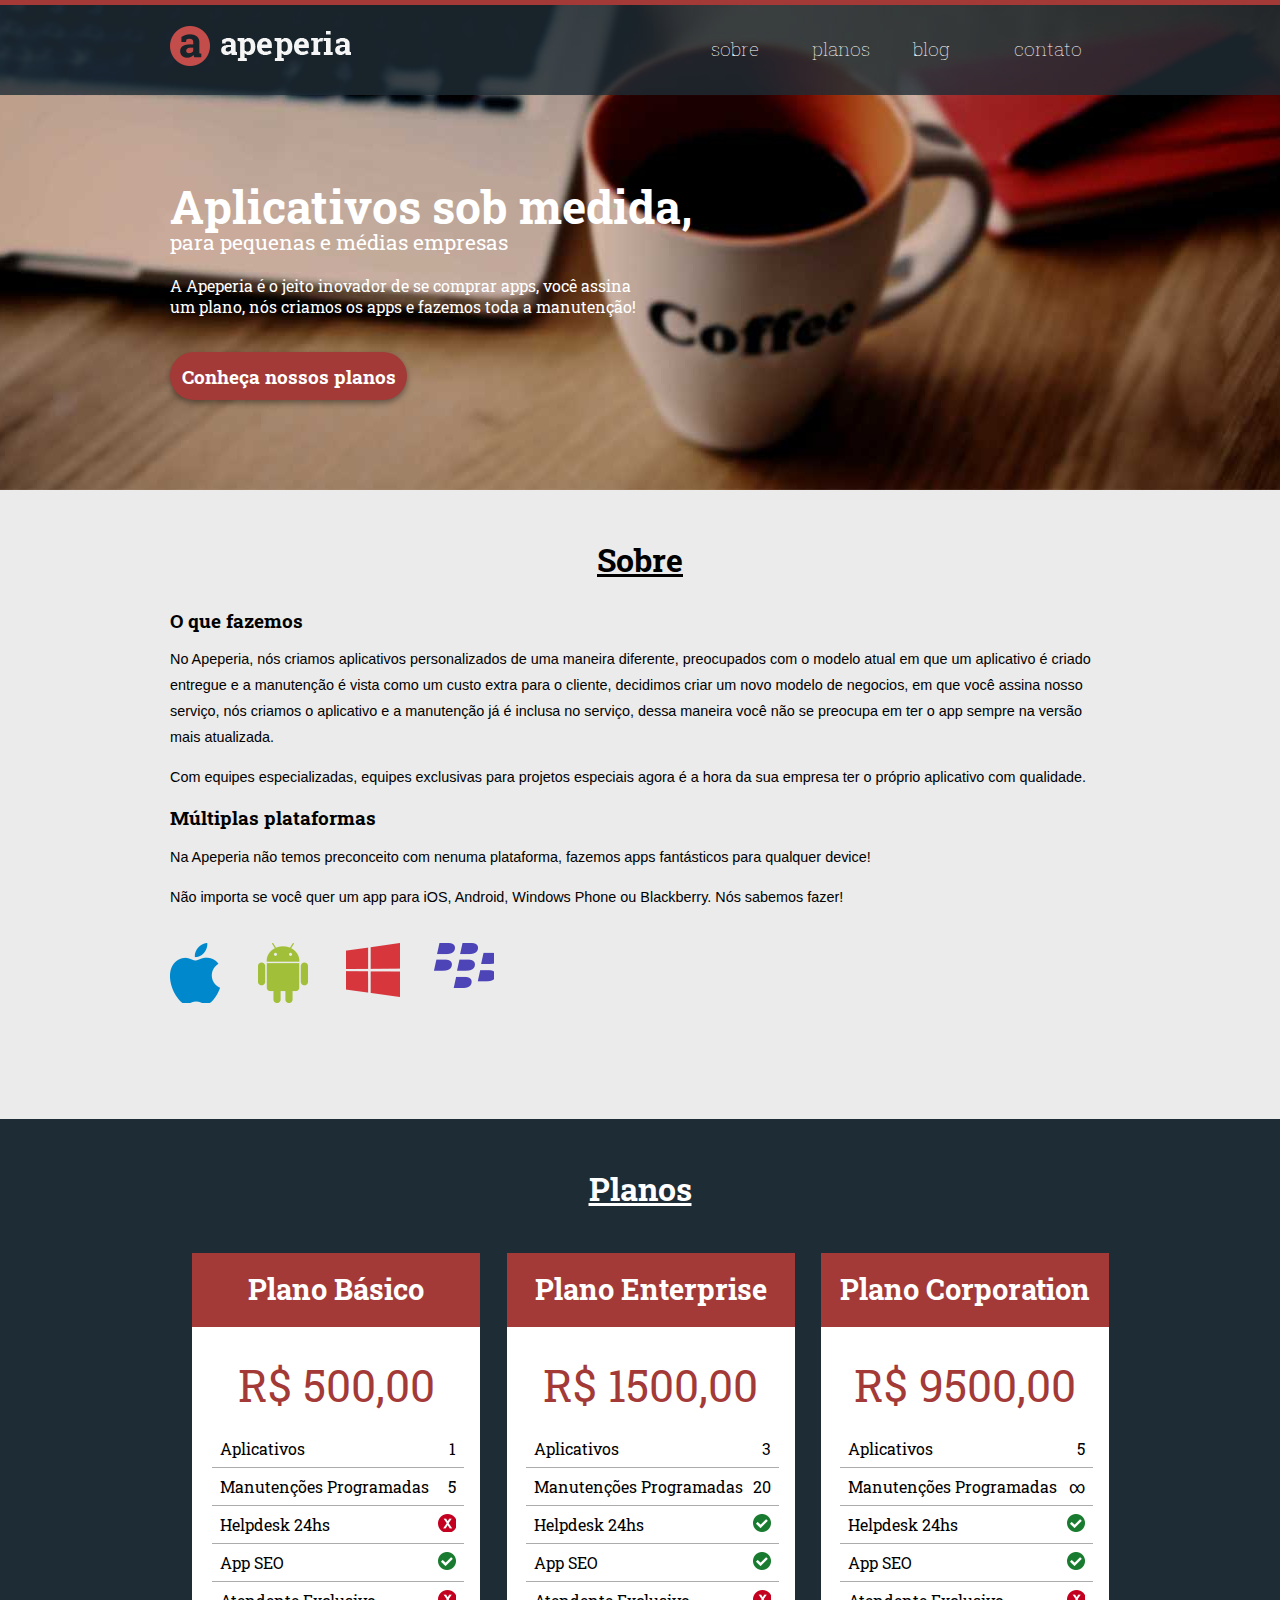
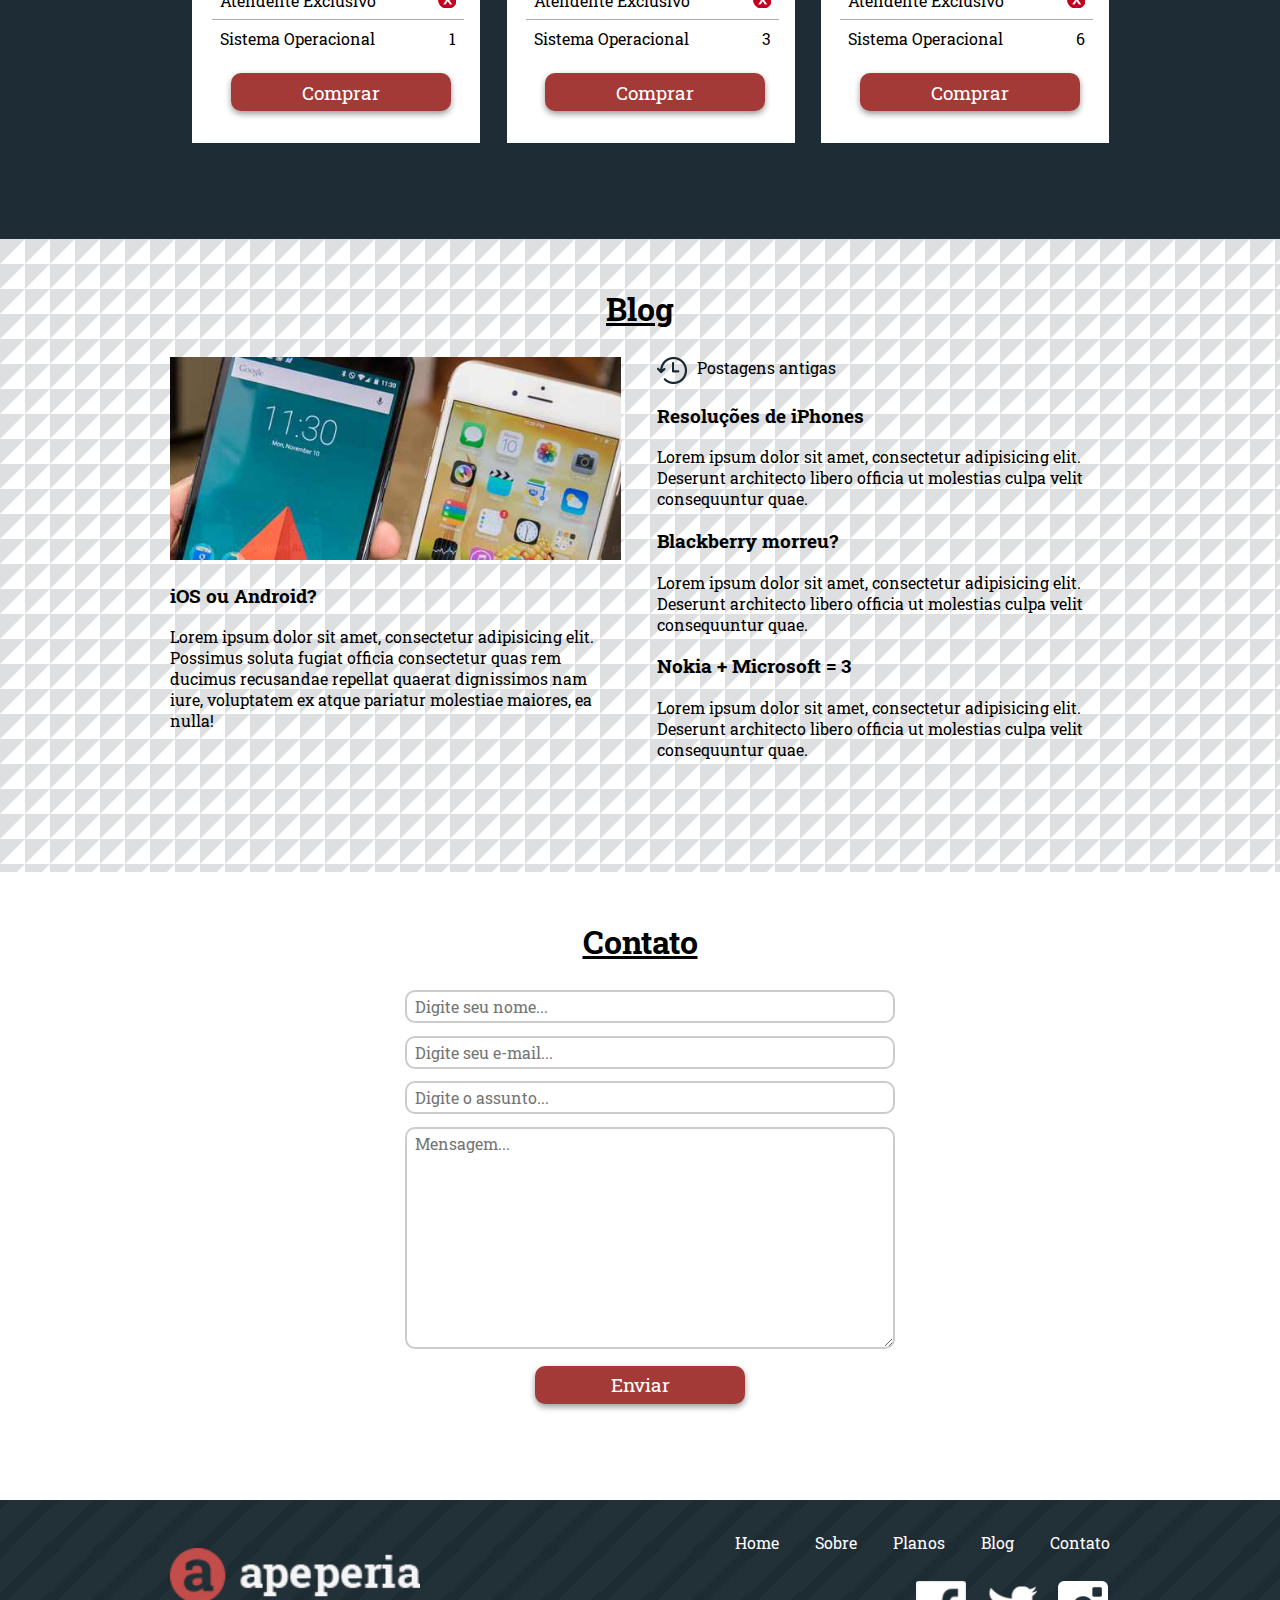
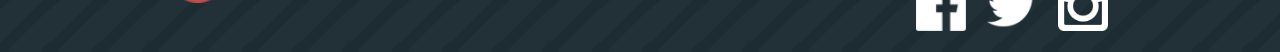
<file: Apeperia/index.html>
<!DOCTYPE html>
<html lang="pt-br">
<head>
	<meta charset="UTF-8">
	<title>Index</title>
	<link rel="stylesheet" href="css/estilos.css">
	<!-- <link rel="stylesheet" href="css/media-queries.css"> -->
	<link href='http://fonts.googleapis.com/css?family=Roboto+Slab:400,300,700' rel='stylesheet' type='text/css'>
</head>
<body>
	<header>
		<div class="container">
			<h1>
				<img src="imagens/logo.png" alt="Logotipo Apeperia">
			</h1> 
			<nav class="menu-principal">
				<ul>
					<li><a href="#">sobre</a></li>
					<li><a href="#">planos</a></li>
					<li><a href="#">blog</a></li>
					<li><a href="#">contato</a></li>
				</ul>
			</nav>
		</div>
	</header>



	<section class="destaque">
		<div class="container">
			<p>
				Aplicativos sob medida, para pequenas e médias empresas
			</p>

			<p>
				A Apeperia é o jeito inovador de se comprar apps, você assina um plano, nós criamos os apps e fazemos toda a manutenção!
			</p>

			<button>
				Conheça nossos planos
			</button>
		</div>
	</section>

	<section class="sobre">
		<div class="container">
			<h2 class="titulo-secao">Sobre</h2>
			<div class="duas-colunas">
				<h3>O que fazemos</h3>

				<p>No Apeperia, nós criamos aplicativos personalizados de uma maneira diferente,	preocupados com o modelo atual em que um aplicativo é criado entregue e a manutenção é vista como um custo extra para o cliente, decidimos criar um novo modelo de negocios, em que você assina nosso serviço, nós criamos o aplicativo e a manutenção já é inclusa no serviço, dessa maneira você não se preocupa em ter o app sempre na versão mais atualizada.</p>

				<p>Com equipes especializadas, equipes exclusivas para projetos especiais agora é a hora da sua empresa ter o próprio aplicativo com qualidade.</p>

				<h3>Múltiplas plataformas</h3>

				<p>Na Apeperia não temos preconceito com nenuma plataforma, fazemos apps fantásticos para qualquer device!</p>

				<p>Não importa se você quer um app para iOS, Android, Windows Phone ou Blackberry. Nós sabemos fazer!</p>

				<ul class="plataformas">
					<li class="plataforma-logo-apple">Apple</li>
					<li class="plataforma-logo-android">Android</li>
					<li class="plataforma-logo-windows">Windows Phone</li>
					<li class="plataforma-logo-blackberry">BlackBerry</li>
				</ul>
			</div>
		</div>
	</section>

	<section class="planos">
		<div class="container">
			<h2 class="titulo-secao">Planos</h2>
			<div class="plano">
				<h3>Plano Básico</h3>
				<div>R$ 500,00</div>
					<ul class="itens-plano">
						<li>Aplicativos<span>1</span></li>
						<li>Manutenções Programadas<span>5</span></li>
						<li>Helpdesk 24hs<span class="sprite-icone-x"></span></li>
						<li>App SEO<span class="sprite-icone-check"></span></li>
						<li>Atendente Exclusivo<span class="sprite-icone-x"></span></li>
						<li>Sistema Operacional<span>1</span></li>
					</ul>
					<button class="btn-padrao">Comprar</button>
				</div>
			<div class="plano">
				<h3>Plano Enterprise</h3>
				<div>R$ 1500,00</div>
					<ul class="itens-plano">
						<li>Aplicativos<span>3</span></li>
						<li>Manutenções Programadas<span>20</span></li>
						<li>Helpdesk 24hs<span class="sprite-icone-check"></span></li>
						<li>App SEO<span class="sprite-icone-check"></span></li>
						<li>Atendente Exclusivo<span class="sprite-icone-x"></span></li>
						<li>Sistema Operacional<span>3</span></li>
					</ul>
					<button class="btn-padrao">Comprar</button>
				</div>
			<div class="plano">
				<h3>Plano Corporation</h3>
				<div>R$ 9500,00</div>
					<ul class="itens-plano">
						<li>Aplicativos<span>5</span></li>
						<li>Manutenções Programadas<span>∞</span></li>
						<li>Helpdesk 24hs<span class="sprite-icone-check"></span></li>
						<li>App SEO<span class="sprite-icone-check"></span></li>
						<li>Atendente Exclusivo<span class="sprite-icone-x"></span></li>
						<li>Sistema Operacional<span>6</span></li>
					</ul>
					<button class="btn-padrao">Comprar</button>
				</div>
		</div>
	</section>	

	<section class="blog">
		<div class="container">
			<h2 class="titulo-secao">Blog</h2>
			<section class="post-destaque">
				<article>
					<img src="imagens/foto-post.jpg" alt="">
					<h3>iOS ou Android?</h3>
					<p>
						Lorem ipsum dolor sit amet, consectetur adipisicing elit. Possimus soluta fugiat officia consectetur quas rem ducimus recusandae repellat quaerat dignissimos nam iure, voluptatem ex atque pariatur molestiae maiores, ea nulla!
					</p>
				</article>
			</section>
			<section class="posts-antigos">
				<a href="#">Postagens antigas</a>
				<article>
					<h3>Resoluções de iPhones</h3>
					<p>Lorem ipsum dolor sit amet, consectetur adipisicing elit. Deserunt architecto libero officia ut molestias culpa velit consequuntur quae.</p>
				</article>
				<article>
					<h3>Blackberry morreu?</h3>
					<p>Lorem ipsum dolor sit amet, consectetur adipisicing elit. Deserunt architecto libero officia ut molestias culpa velit consequuntur quae.</p>
				</article>
				<article>
					<h3>Nokia + Microsoft = 3</h3>
					<p>Lorem ipsum dolor sit amet, consectetur adipisicing elit. Deserunt architecto libero officia ut molestias culpa velit consequuntur quae.</p>
				</article>
			</section>
		</div>
	</section>

	<section class="contato">
		<div class="container">
			<h2 class="titulo-secao">Contato</h2>
			<form action="">
				<input type="text" placeholder="Digite seu nome...">
				<input type="email" placeholder="Digite seu e-mail...">
				<input type="text" placeholder="Digite o assunto...">

				<textarea name="" id="" cols="30" rows="10" placeholder="Mensagem..."></textarea>

				<button>Enviar</button>
			</form>

		</div>
	</section>

	<footer>
		<div class="container">
			<img src="imagens/logo.png" alt="">
			<nav class="menu-rodape">
				<ul>
					<li><a href="#">Home</a></li>
					<li><a href="#">Sobre</a></li>
					<li><a href="#">Planos</a></li>
					<li><a href="#">Blog</a></li>
					<li><a href="#">Contato</a></li>
				</ul>
			</nav>

			<ul class="social">
				<li><a href="http://www.facebook.com">Facebook</a></li>
				<li><a href="http://www.twitter.com">Twitter</a></li>
				<li><a href="http://www.instagram.com">Instagram</a></li>
			</ul>
		</div>
	</footer>

</body>
</html>
</file>
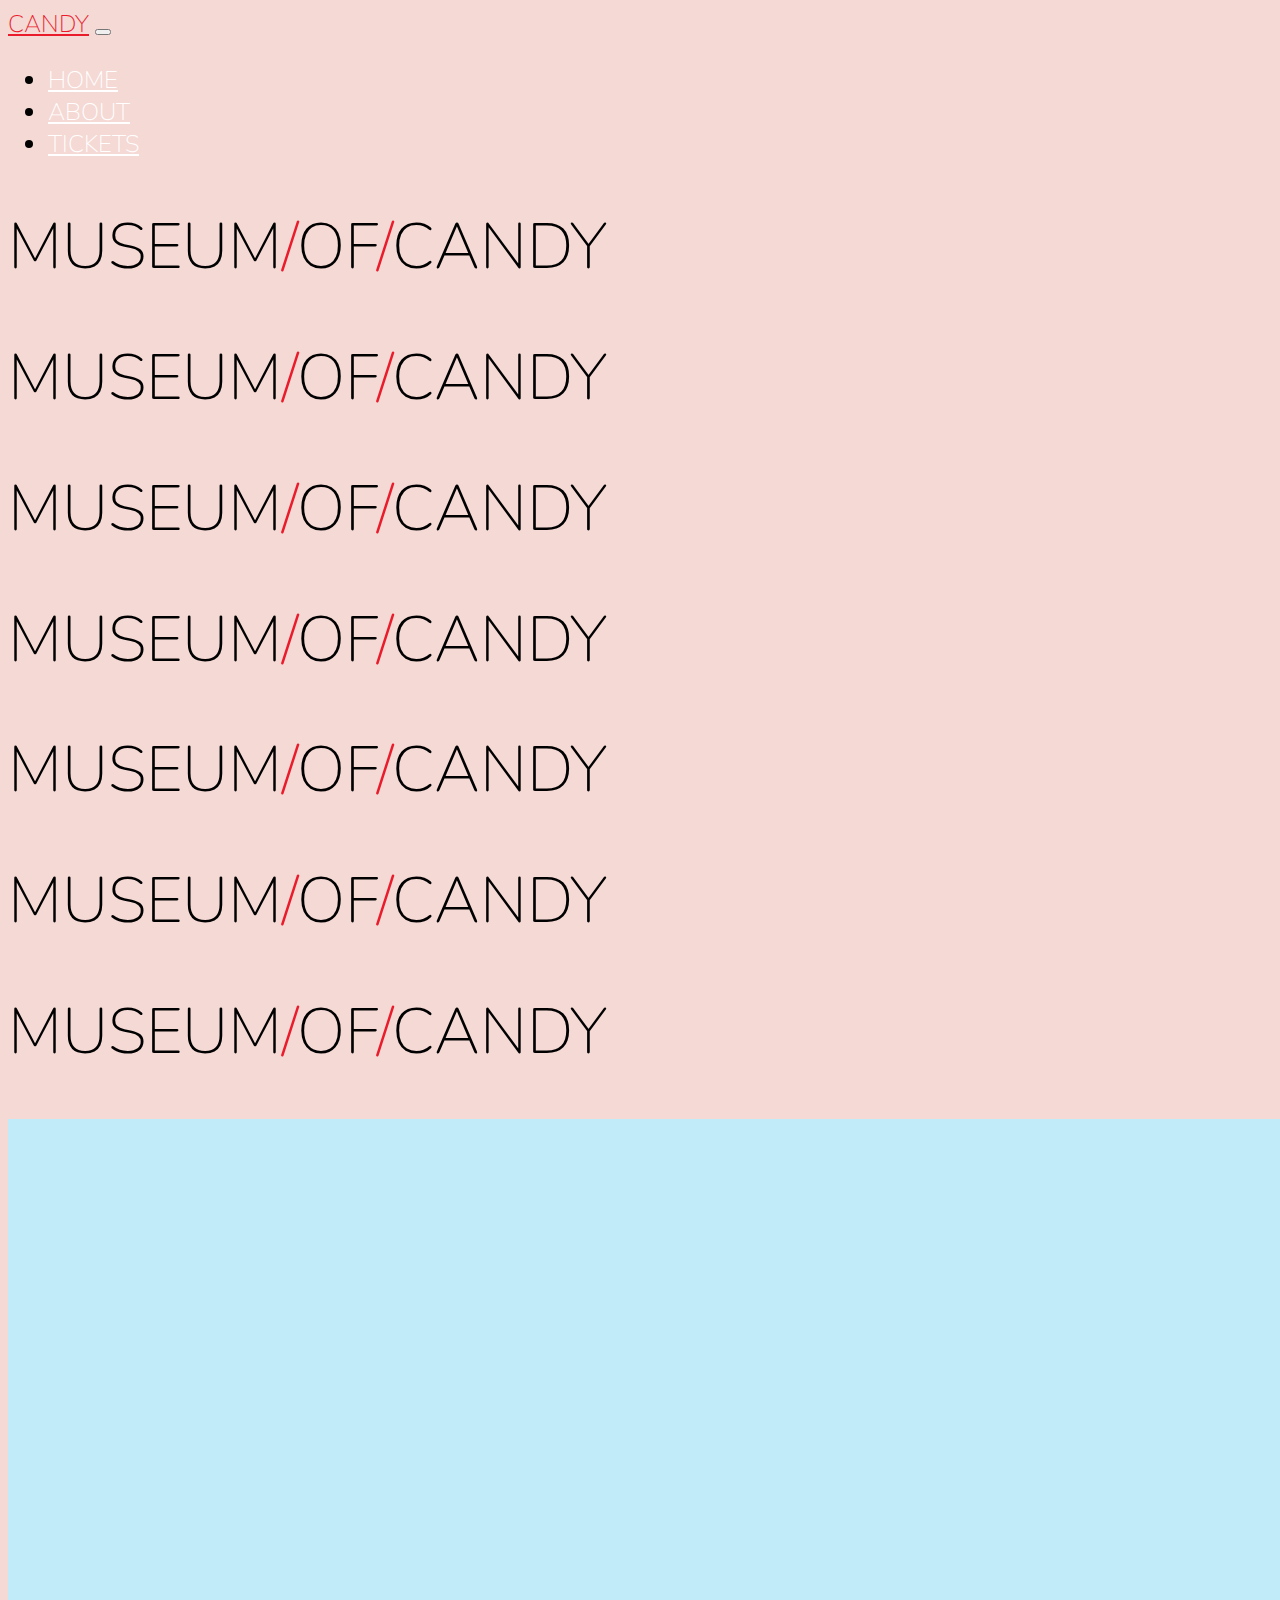
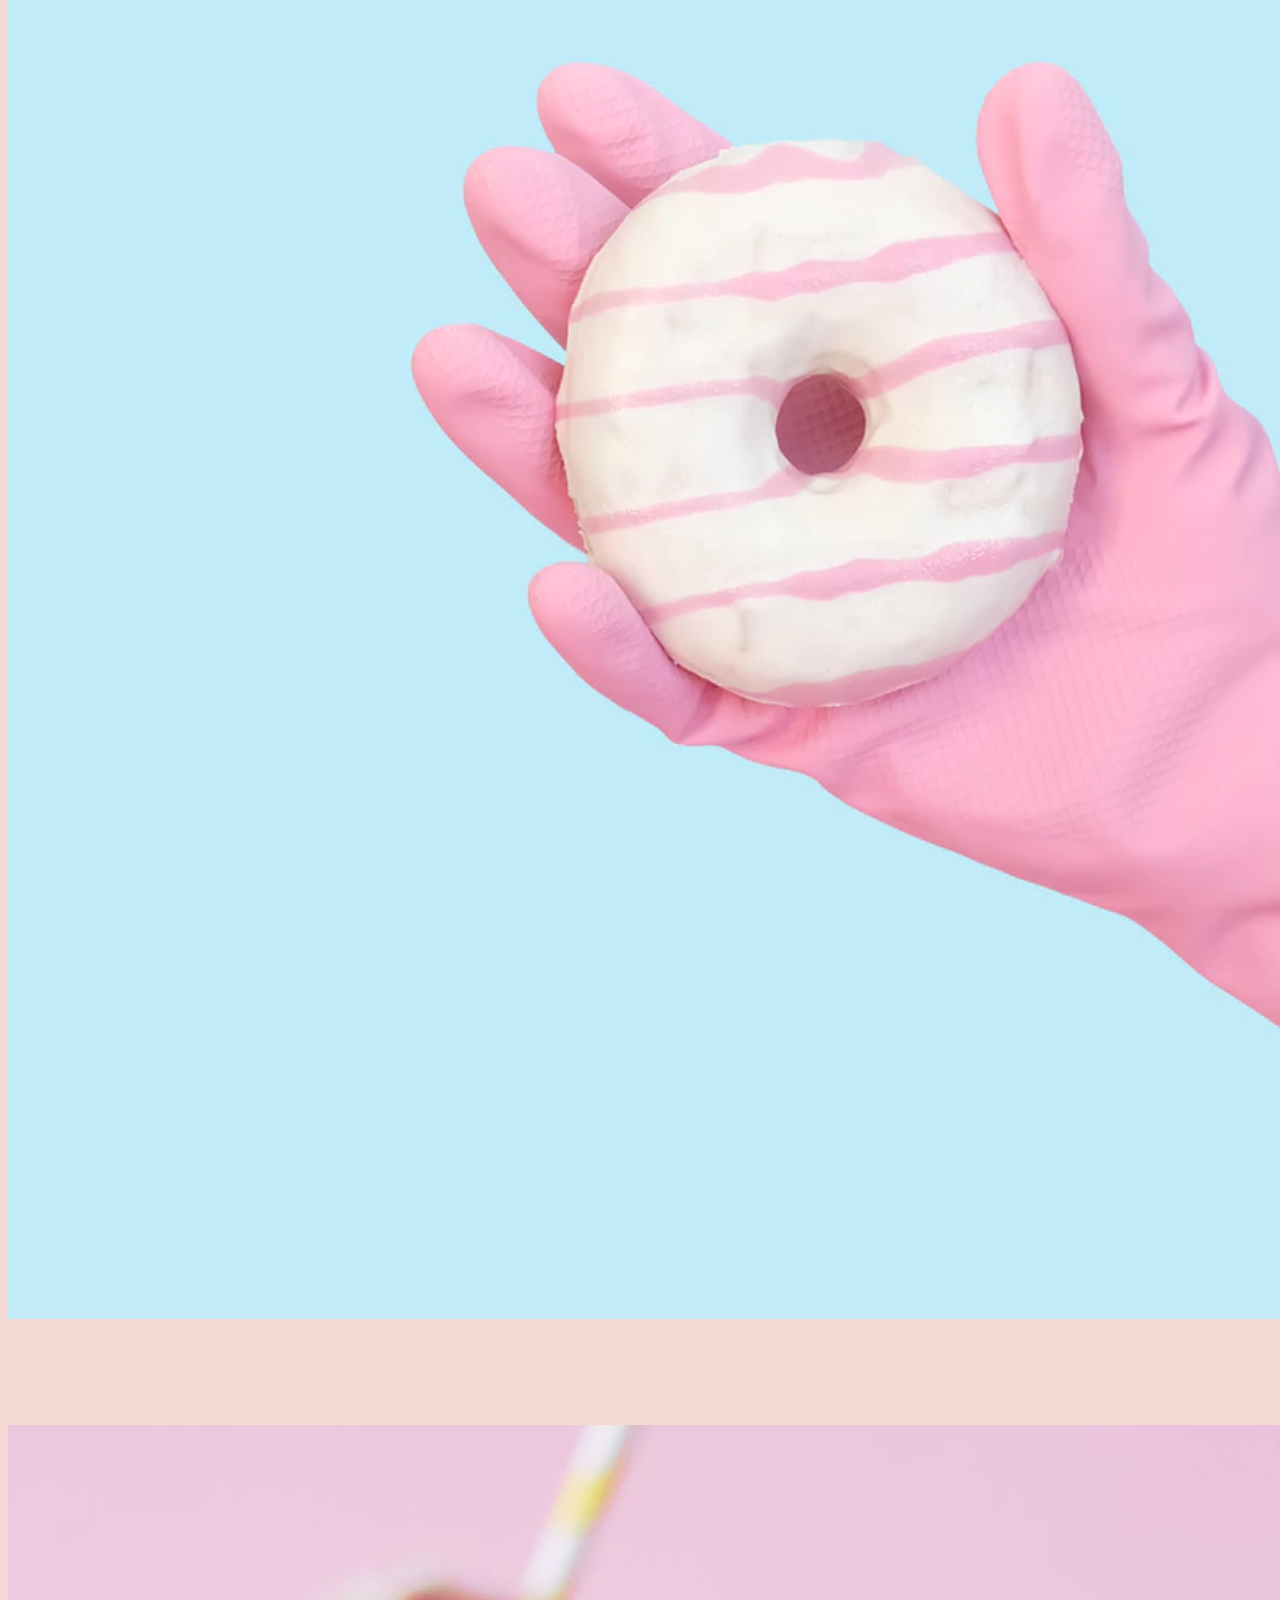
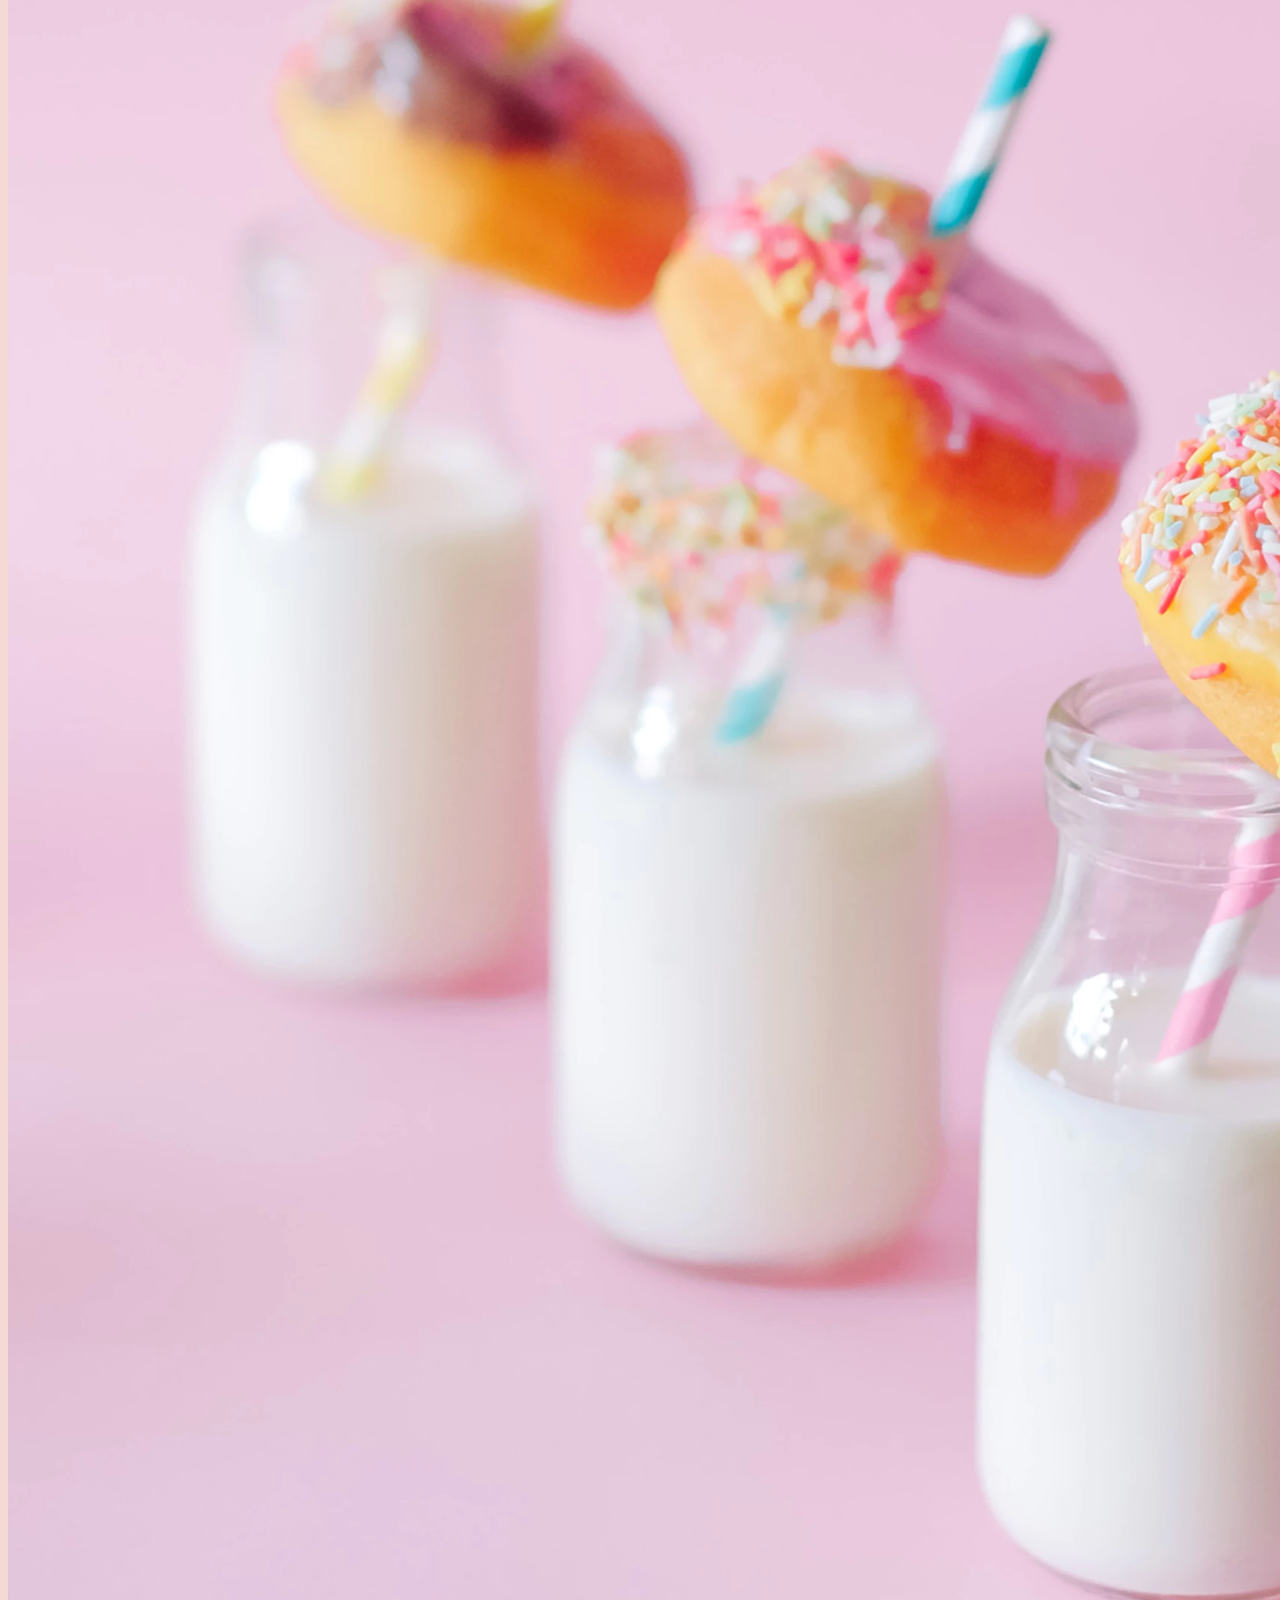
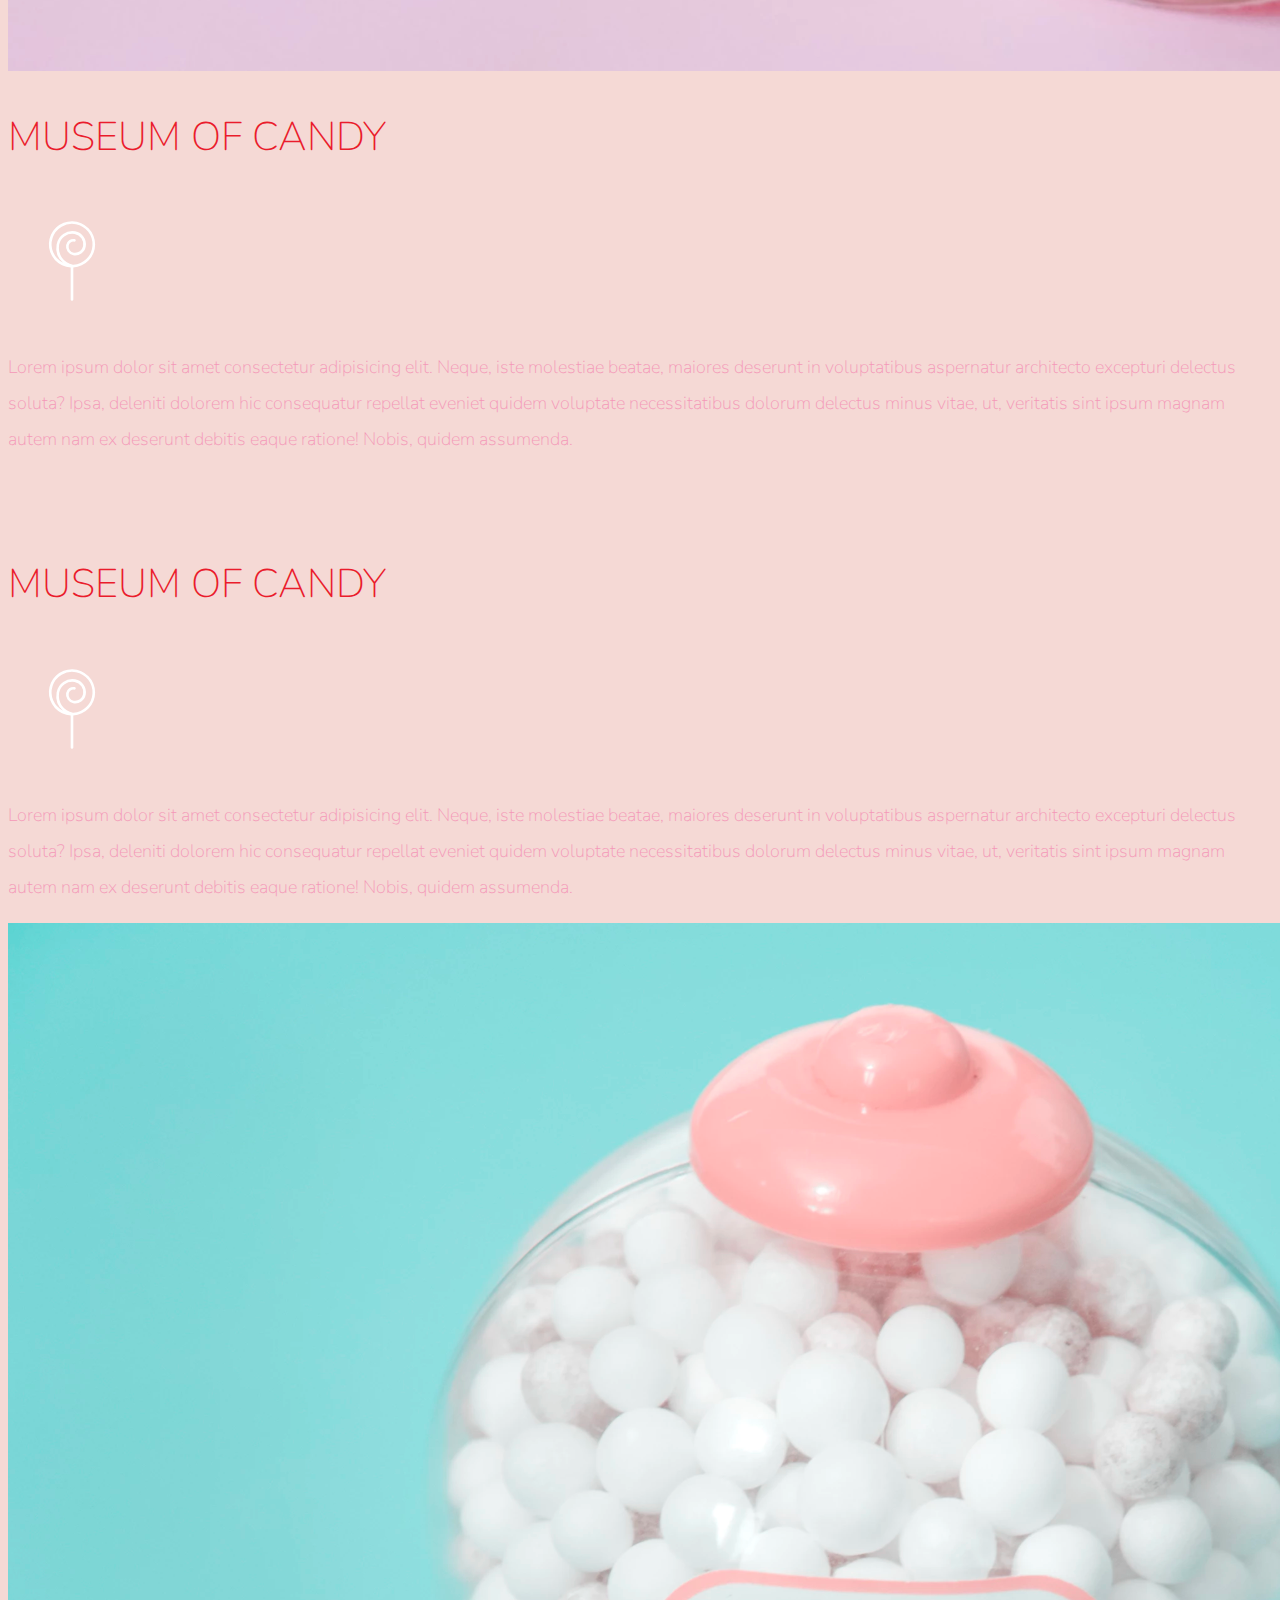
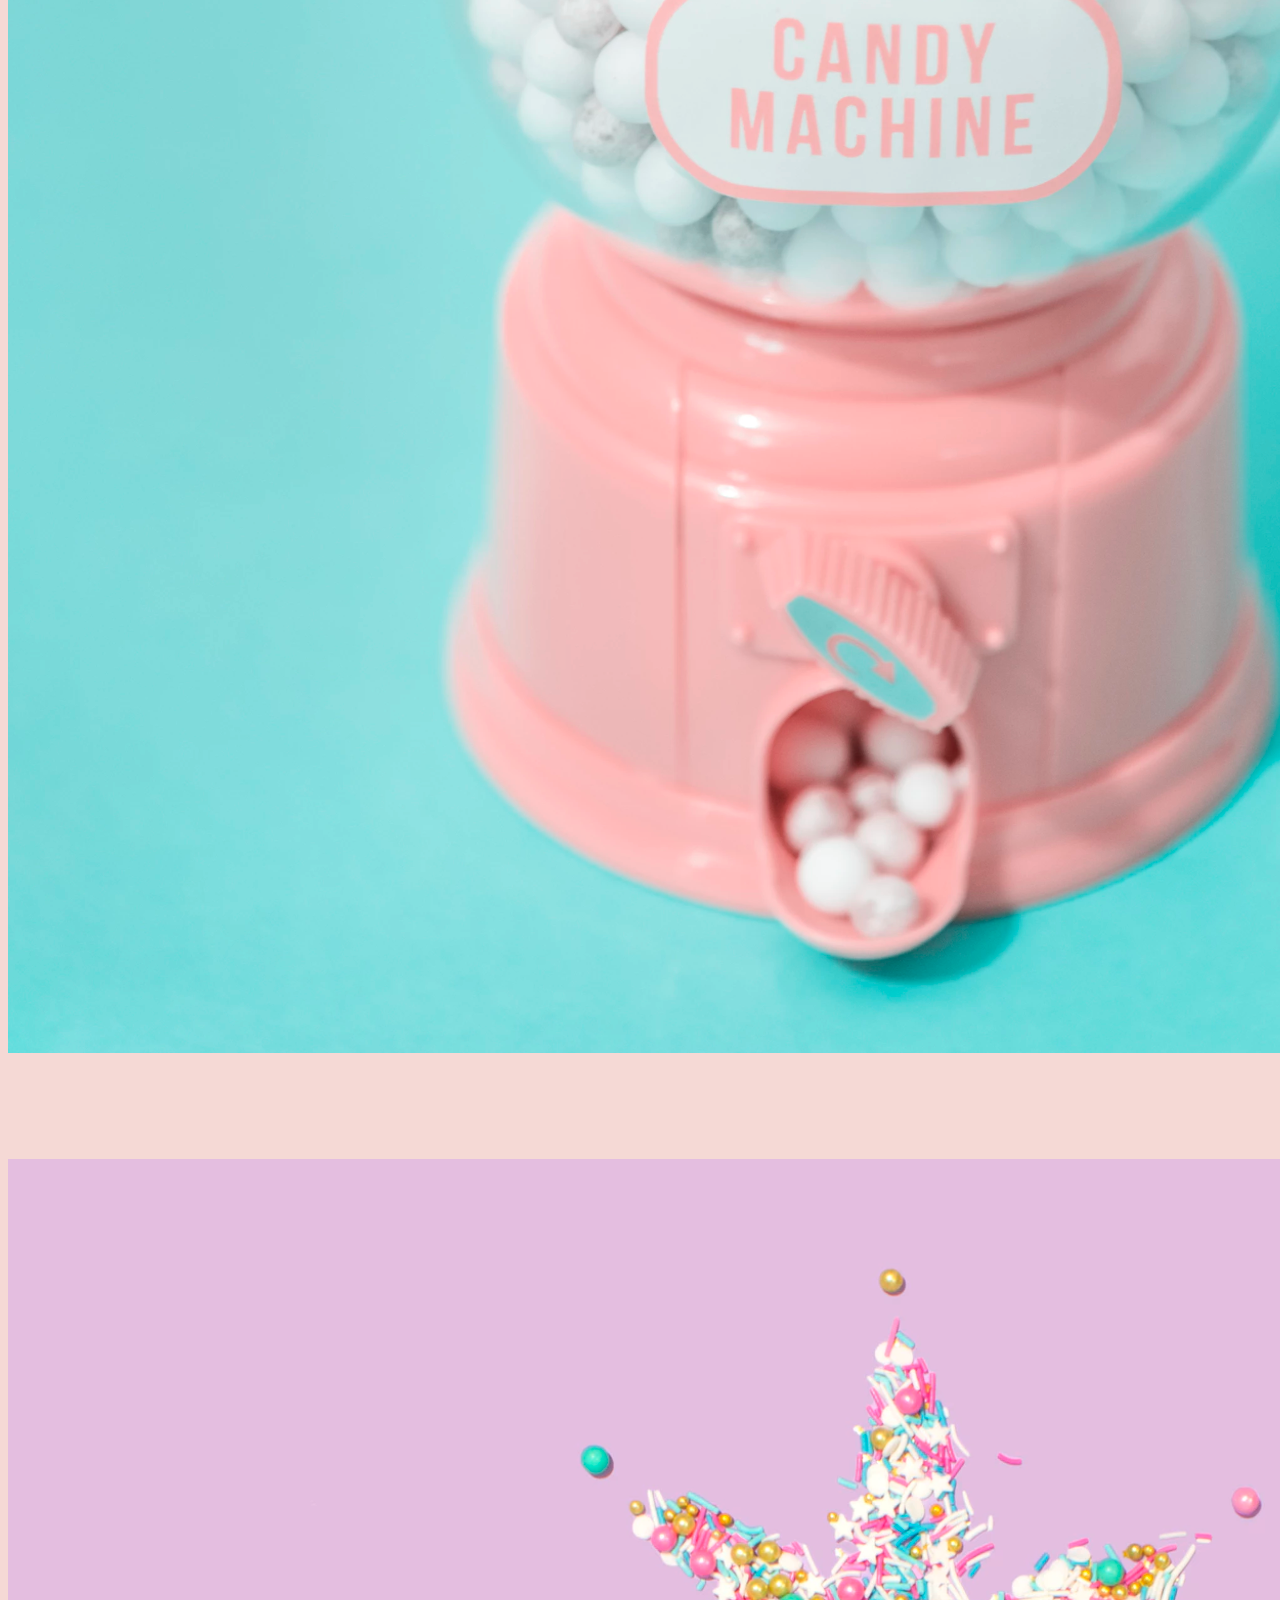
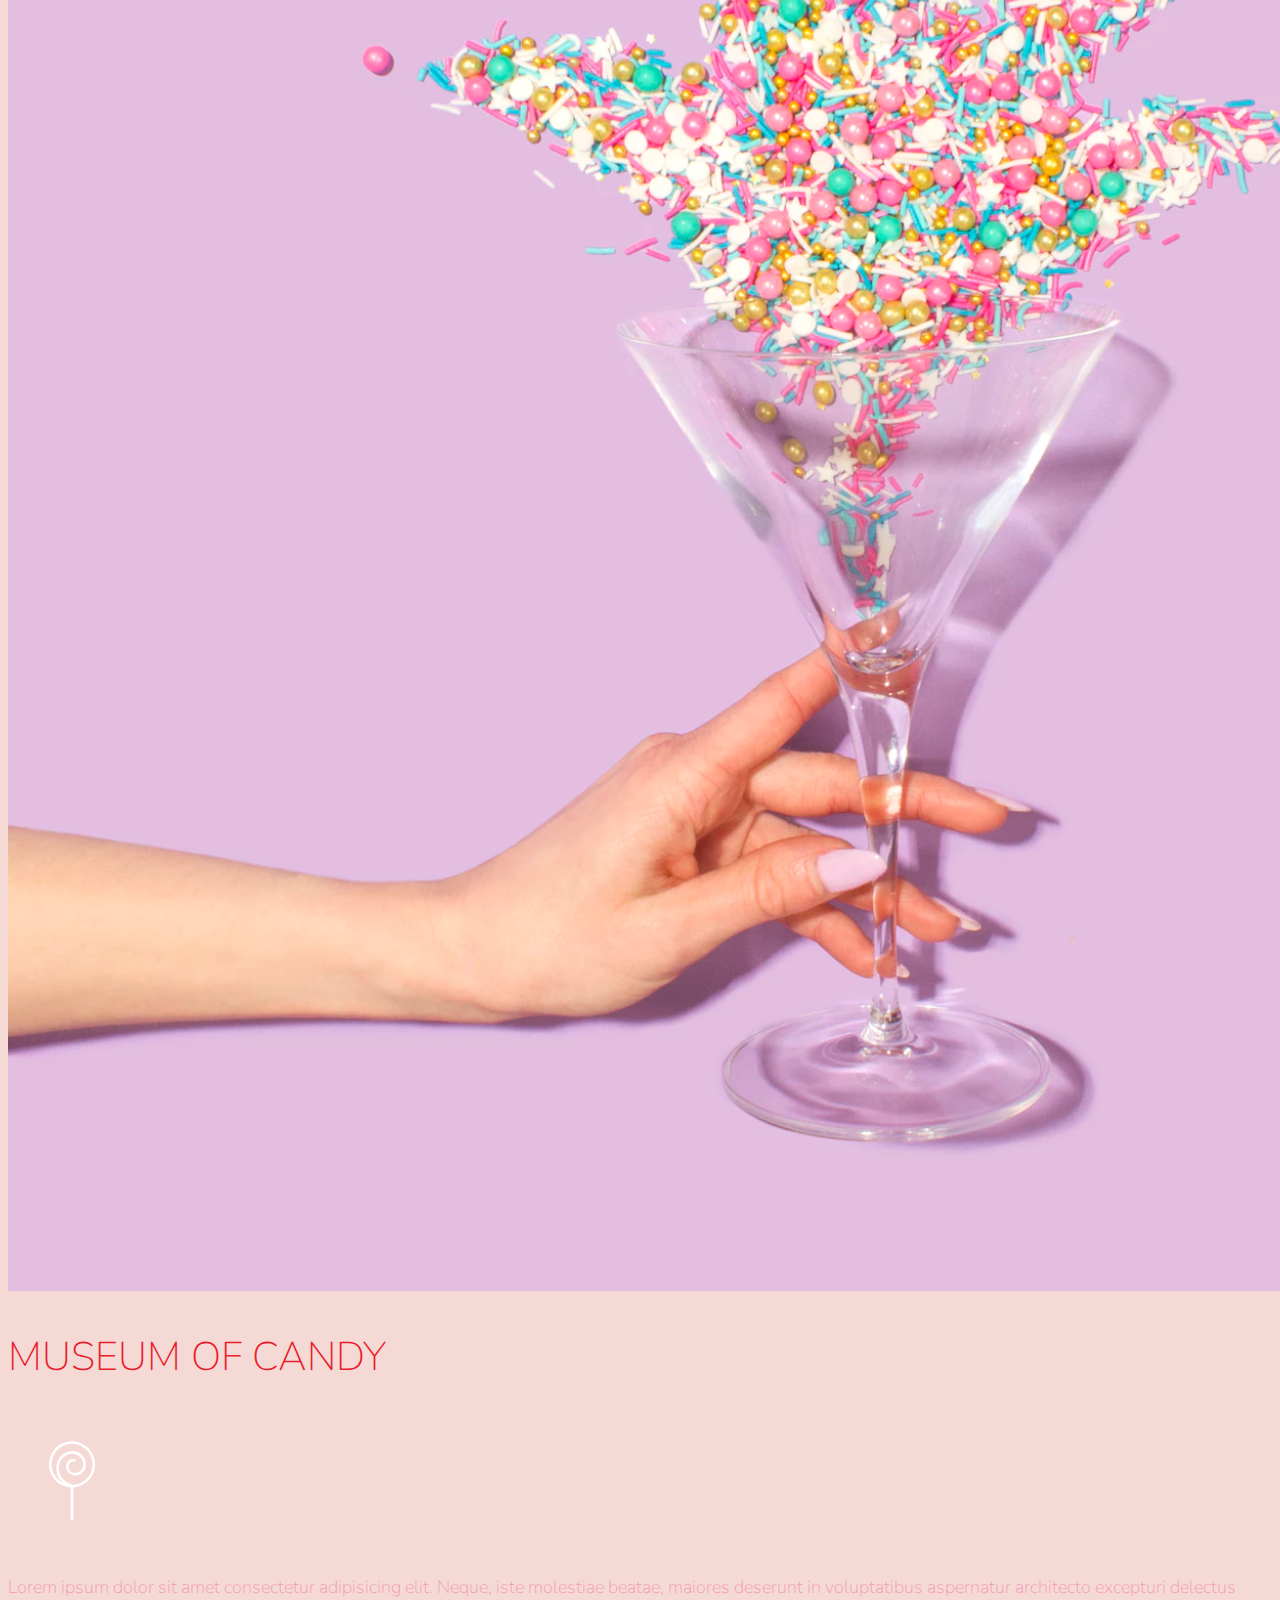
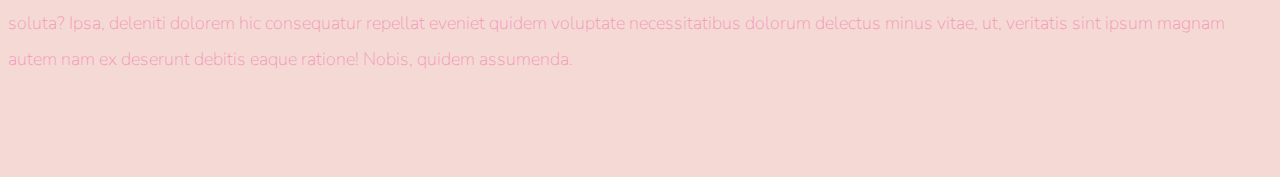
<file: Museum/index.html>
<!doctype html>
<html lang="en">

<head>
    <!-- Required meta tags -->
    <meta charset="utf-8">
    <meta name="viewport" content="width=device-width, initial-scale=1, shrink-to-fit=no">

    <!-- Google Font -->
    <link href="https://fonts.googleapis.com/css?family=Nunito:200,300,400,700" rel="stylesheet">

    <!-- Bootstrap CSS -->
    <link rel="stylesheet" href="https://stackpath.bootstrapcdn.com/bootstrap/4.1.3/css/bootstrap.min.css" integrity="sha384-MCw98/SFnGE8fJT3GXwEOngsV7Zt27NXFoaoApmYm81iuXoPkFOJwJ8ERdknLPMO"
        crossorigin="anonymous">

    <!-- Custom CSS -->
    <link rel="stylesheet" href="app.css">

    <title>Museum of Candy</title>
</head>

<body>
    <nav id="mainNavbar" class="navbar navbar-dark navbar-expand-md py-0 fixed-top">
        <a href="#" class="navbar-brand">CANDY</a>
        <button class="navbar-toggler" data-toggle="collapse" data-target="#navLinks" aria-label="Toggle navigation">
            <span class="navbar-toggler-icon"></span>
        </button>
        <div class="collapse navbar-collapse" id="navLinks">
            <ul class="navbar-nav">
                <li class="nav-item">
                    <a href="" class="nav-link">HOME</a>
                </li>
                <li class="nav-item">
                    <a href="" class="nav-link">ABOUT</a>
                </li>
                <li class="nav-item">
                    <a href="" class="nav-link">TICKETS</a>
                </li>
            </ul>
        </div>
    </nav>

    <section class="container-fluid px-0">
        <div class="row align-items-center">
            <div class="col-lg-6">
                <div id="headingGroup" class="text-white text-center d-none d-lg-block mt-5">
                    <h1 class="">MUSEUM<span>/</span>OF<span>/</span>CANDY</h1>
                    <h1 class="">MUSEUM<span>/</span>OF<span>/</span>CANDY</h1>
                    <h1 class="">MUSEUM<span>/</span>OF<span>/</span>CANDY</h1>
                    <h1 class="">MUSEUM<span>/</span>OF<span>/</span>CANDY</h1>
                    <h1 class="">MUSEUM<span>/</span>OF<span>/</span>CANDY</h1>
                    <h1 class="">MUSEUM<span>/</span>OF<span>/</span>CANDY</h1>
                    <h1 class="">MUSEUM<span>/</span>OF<span>/</span>CANDY</h1>
                </div>
            </div>
            <div class="col-lg-6">
                <img class="img-fluid" src="imgs/hand2.png" alt="">
            </div>
        </div>
    </section>

    <section class="container-fluid px-0">
        <div class="row align-items-center content">
            <div class="col-md-6 order-2 order-md-1">
                <img src="imgs/milk.png" alt="" class="img-fluid">
            </div>
            <div class="col-md-6 text-center order-1 order-md-2">
                <div class="row justify-content-center">
                    <div class="col-10 col-lg-8 blurb mb-5 mb-md-0">
                        <h2>MUSEUM OF CANDY</h2>
                        <img src="imgs/lolli_icon.png" alt="" class="d-none d-lg-inline">
                        <p class="lead">Lorem ipsum dolor sit amet consectetur adipisicing elit. Neque, iste molestiae
                            beatae, maiores deserunt
                            in voluptatibus
                            aspernatur architecto excepturi delectus soluta? Ipsa, deleniti dolorem hic consequatur
                            repellat eveniet quidem
                            voluptate necessitatibus dolorum delectus minus vitae, ut, veritatis sint ipsum magnam
                            autem nam ex deserunt debitis
                            eaque ratione! Nobis, quidem assumenda.</p>
                    </div>
                </div>
            </div>
        </div>
        <div class="row align-items-center content">
            <div class="col-md-6 text-center">
                <div class="row justify-content-center">
                    <div class="col-10 col-lg-8 blurb mb-5 mb-md-0">
                        <h2>MUSEUM OF CANDY</h2>
                        <img src="imgs/lolli_icon.png" alt="" class="d-none d-lg-inline">
                        <p class="lead">Lorem ipsum dolor sit amet consectetur adipisicing elit. Neque, iste molestiae
                            beatae, maiores deserunt
                            in voluptatibus
                            aspernatur architecto excepturi delectus soluta? Ipsa, deleniti dolorem hic consequatur
                            repellat eveniet quidem
                            voluptate necessitatibus dolorum delectus minus vitae, ut, veritatis sint ipsum magnam
                            autem nam ex deserunt debitis
                            eaque ratione! Nobis, quidem assumenda.</p>
                    </div>
                </div>
            </div>
            <div class="col-md-6">
                <img src="imgs/gumball.png" alt="" class="img-fluid">
            </div>
        </div>
        <div class="row align-items-center content">
            <div class="col-md-6 order-2 order-md-1">
                <img src="imgs/sprinkles.png" alt="" class="img-fluid">
            </div>
            <div class="col-md-6 text-center order-1 order-md-2">
                <div class="row justify-content-center">
                    <div class="col-10 col-lg-8 blurb mb-5 mb-md-0">
                        <h2>MUSEUM OF CANDY</h2>
                        <img src="imgs/lolli_icon.png" alt="" class="d-none d-lg-inline">
                        <p class="lead">Lorem ipsum dolor sit amet consectetur adipisicing elit. Neque, iste molestiae
                            beatae, maiores
                            deserunt
                            in voluptatibus
                            aspernatur architecto excepturi delectus soluta? Ipsa, deleniti dolorem hic consequatur
                            repellat eveniet
                            quidem
                            voluptate necessitatibus dolorum delectus minus vitae, ut, veritatis sint ipsum magnam
                            autem nam ex deserunt
                            debitis
                            eaque ratione! Nobis, quidem assumenda.</p>
                    </div>
                </div>
            </div>
        </div>
    </section>
    <!-- Optional JavaScript -->
    <!-- jQuery first, then Popper.js, then Bootstrap JS -->
    <script src="https://code.jquery.com/jquery-3.3.1.slim.min.js" integrity="sha384-q8i/X+965DzO0rT7abK41JStQIAqVgRVzpbzo5smXKp4YfRvH+8abtTE1Pi6jizo"
        crossorigin="anonymous"></script>
    <script src="https://cdnjs.cloudflare.com/ajax/libs/popper.js/1.14.3/umd/popper.min.js" integrity="sha384-ZMP7rVo3mIykV+2+9J3UJ46jBk0WLaUAdn689aCwoqbBJiSnjAK/l8WvCWPIPm49"
        crossorigin="anonymous"></script>
    <script src="https://stackpath.bootstrapcdn.com/bootstrap/4.1.3/js/bootstrap.min.js" integrity="sha384-ChfqqxuZUCnJSK3+MXmPNIyE6ZbWh2IMqE241rYiqJxyMiZ6OW/JmZQ5stwEULTy"
        crossorigin="anonymous"></script>

    <script>
        $(function () {
            $(document).scroll(function () {
                var $nav = $("#mainNavbar");
                $nav.toggleClass("scrolled", $(this).scrollTop() > $nav.height());
            });
        });
    </script>
</body>

</html>
</file>
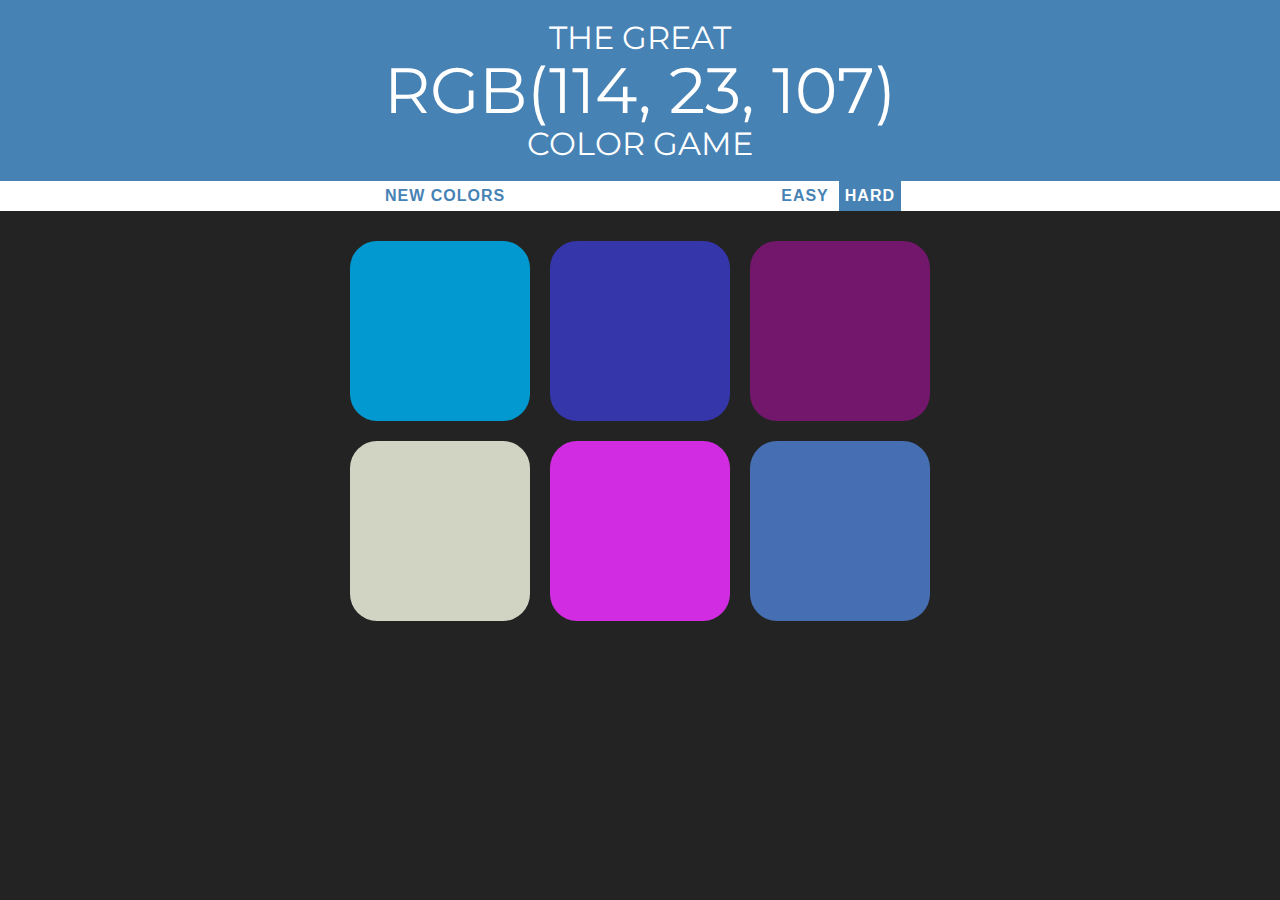
<file: ColorGame/colorGame.html>
<!DOCTYPE html>
<html>
<head>
    <meta charset="utf-8">
    <meta http-equiv="X-UA-Compatible" content="IE=edge">
    <title>Color Game</title>
    <meta name="viewport" content="width=device-width, initial-scale=1">
    <link rel="stylesheet" type="text/css" media="screen" href="colorGame.css">
    <link href="https://fonts.googleapis.com/css?family=Montserrat" rel="stylesheet">
</head>
<body>
    
    <h1> The Great
        <br>
        <span id="colorDisplay">RBG</span>
        <br> 
        Color Game
    </h1>
    
    <div id="stripe">
        <button id="reset">New Colors</button>
        <span id="message"></span>
        <button id="easyBtn">Easy</button>
        <button id="hardBtn" class = "selected">Hard</button>
    </div>
    
    <div id="container">
        <div class="square"></div>
        <div class="square"></div>
        <div class="square"></div>
        <div class="square"></div>
        <div class="square"></div>
        <div class="square"></div>
    </div>
    
    <script type="text/javascript" src="colorGame.js"></script>
</body>
</html>
</file>
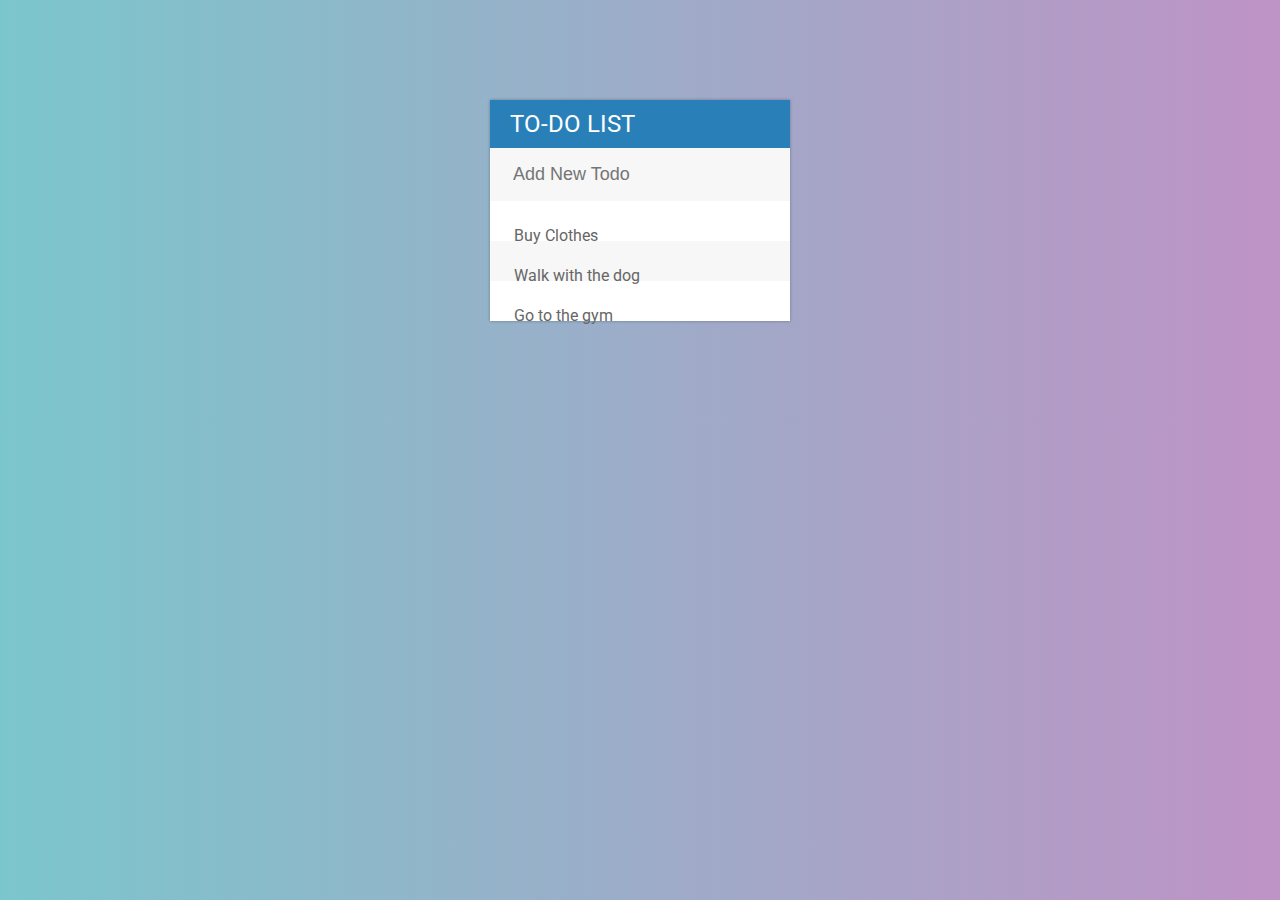
<file: Todo/Todo.html>
<!DOCTYPE html>
<html>
<head>
    <meta charset="utf-8">
    <meta http-equiv="X-UA-Compatible" content="IE=edge">
    <title>To do List</title>
    <meta name="viewport" content="width=device-width, initial-scale=1">
    <link rel="stylesheet" type="text/css" media="screen" href="Todo.css">
    <link href="https://fonts.googleapis.com/css?family=Roboto:400,500,700" rel="stylesheet">
    <link rel="stylesheet" href="https://use.fontawesome.com/releases/v5.8.1/css/all.css" integrity="sha384-50oBUHEmvpQ+1lW4y57PTFmhCaXp0ML5d60M1M7uH2+nqUivzIebhndOJK28anvf" crossorigin="anonymous">
    <script
    src="https://code.jquery.com/jquery-3.3.1.js"
    integrity="sha256-2Kok7MbOyxpgUVvAk/HJ2jigOSYS2auK4Pfzbm7uH60="
    crossorigin="anonymous"></script>
</head>
<body>
    <div id="container">
        <h1>To-Do List <i class="fas fa-plus"></i></h1>
        <input type="text" placeholder="Add New Todo">

        <ul>
            <li><span><i class="fas fa-trash-alt"></i></span> Buy Clothes</li>
            <li><span><i class="fas fa-trash-alt"></i></span> Walk with the dog</li>
            <li><span><i class="fas fa-trash-alt"></i></span> Go to the gym</li>
        </ul>
    </div>
    

<script src="Todo.JS"></script>
</body>
</html>
</file>
<file: Apeperia/css/estilos.css>
.sprite-sprite, .sprite-icone-check, .sprite-icone-x {
  background-image: url('../imagens/sprite-s1e035a9ecf.png');
  background-repeat: no-repeat;
}

.plataforma-sprite, .plataforma-logo-android, .plataforma-logo-apple, .plataforma-logo-blackberry, .plataforma-logo-windows {
  background-image: url('../imagens/plataforma-s217609e2d1.png');
  background-repeat: no-repeat;
}

.plataformas li, .social li a {
  text-indent: -9999px;
  overflow: hidden;
  background-repeat: no-repeat;
}

/*! normalize.css v3.0.2 | MIT License | git.io/normalize */
/**
 * 1. Set default font family to sans-serif.
 * 2. Prevent iOS text size adjust after orientation change, without disabling
 *    user zoom.
 */
html {
  font-family: sans-serif;
  /* 1 */
  -ms-text-size-adjust: 100%;
  /* 2 */
  -webkit-text-size-adjust: 100%;
  /* 2 */
}

/**
 * Remove default margin.
 */
body {
  margin: 0;
}

/* HTML5 display definitions
   ========================================================================== */
/**
 * Correct `block` display not defined for any HTML5 element in IE 8/9.
 * Correct `block` display not defined for `details` or `summary` in IE 10/11
 * and Firefox.
 * Correct `block` display not defined for `main` in IE 11.
 */
article,
aside,
details,
figcaption,
figure,
footer,
header,
hgroup,
main,
menu,
nav,
section,
summary {
  display: block;
}

/**
 * 1. Correct `inline-block` display not defined in IE 8/9.
 * 2. Normalize vertical alignment of `progress` in Chrome, Firefox, and Opera.
 */
audio,
canvas,
progress,
video {
  display: inline-block;
  /* 1 */
  vertical-align: baseline;
  /* 2 */
}

/**
 * Prevent modern browsers from displaying `audio` without controls.
 * Remove excess height in iOS 5 devices.
 */
audio:not([controls]) {
  display: none;
  height: 0;
}

/**
 * Address `[hidden]` styling not present in IE 8/9/10.
 * Hide the `template` element in IE 8/9/11, Safari, and Firefox < 22.
 */
[hidden],
template {
  display: none;
}

/* Links
   ========================================================================== */
/**
 * Remove the gray background color from active links in IE 10.
 */
a {
  background-color: transparent;
}

/**
 * Improve readability when focused and also mouse hovered in all browsers.
 */
a:active,
a:hover {
  outline: 0;
}

/* Text-level semantics
   ========================================================================== */
/**
 * Address styling not present in IE 8/9/10/11, Safari, and Chrome.
 */
abbr[title] {
  border-bottom: 1px dotted;
}

/**
 * Address style set to `bolder` in Firefox 4+, Safari, and Chrome.
 */
b,
strong {
  font-weight: bold;
}

/**
 * Address styling not present in Safari and Chrome.
 */
dfn {
  font-style: italic;
}

/**
 * Address variable `h1` font-size and margin within `section` and `article`
 * contexts in Firefox 4+, Safari, and Chrome.
 */
h1 {
  font-size: 2em;
  margin: 0.67em 0;
}

/**
 * Address styling not present in IE 8/9.
 */
mark {
  background: #ff0;
  color: #000;
}

/**
 * Address inconsistent and variable font size in all browsers.
 */
small {
  font-size: 80%;
}

/**
 * Prevent `sub` and `sup` affecting `line-height` in all browsers.
 */
sub,
sup {
  font-size: 75%;
  line-height: 0;
  position: relative;
  vertical-align: baseline;
}

sup {
  top: -0.5em;
}

sub {
  bottom: -0.25em;
}

/* Embedded content
   ========================================================================== */
/**
 * Remove border when inside `a` element in IE 8/9/10.
 */
img {
  border: 0;
}

/**
 * Correct overflow not hidden in IE 9/10/11.
 */
svg:not(:root) {
  overflow: hidden;
}

/* Grouping content
   ========================================================================== */
/**
 * Address margin not present in IE 8/9 and Safari.
 */
figure {
  margin: 1em 40px;
}

/**
 * Address differences between Firefox and other browsers.
 */
hr {
  -moz-box-sizing: content-box;
  box-sizing: content-box;
  height: 0;
}

/**
 * Contain overflow in all browsers.
 */
pre {
  overflow: auto;
}

/**
 * Address odd `em`-unit font size rendering in all browsers.
 */
code,
kbd,
pre,
samp {
  font-family: monospace, monospace;
  font-size: 1em;
}

/* Forms
   ========================================================================== */
/**
 * Known limitation: by default, Chrome and Safari on OS X allow very limited
 * styling of `select`, unless a `border` property is set.
 */
/**
 * 1. Correct color not being inherited.
 *    Known issue: affects color of disabled elements.
 * 2. Correct font properties not being inherited.
 * 3. Address margins set differently in Firefox 4+, Safari, and Chrome.
 */
button,
input,
optgroup,
select,
textarea {
  color: inherit;
  /* 1 */
  font: inherit;
  /* 2 */
  margin: 0;
  /* 3 */
}

/**
 * Address `overflow` set to `hidden` in IE 8/9/10/11.
 */
button {
  overflow: visible;
}

/**
 * Address inconsistent `text-transform` inheritance for `button` and `select`.
 * All other form control elements do not inherit `text-transform` values.
 * Correct `button` style inheritance in Firefox, IE 8/9/10/11, and Opera.
 * Correct `select` style inheritance in Firefox.
 */
button,
select {
  text-transform: none;
}

/**
 * 1. Avoid the WebKit bug in Android 4.0.* where (2) destroys native `audio`
 *    and `video` controls.
 * 2. Correct inability to style clickable `input` types in iOS.
 * 3. Improve usability and consistency of cursor style between image-type
 *    `input` and others.
 */
button,
html input[type="button"],
input[type="reset"],
input[type="submit"] {
  -webkit-appearance: button;
  /* 2 */
  cursor: pointer;
  /* 3 */
}

/**
 * Re-set default cursor for disabled elements.
 */
button[disabled],
html input[disabled] {
  cursor: default;
}

/**
 * Remove inner padding and border in Firefox 4+.
 */
button::-moz-focus-inner,
input::-moz-focus-inner {
  border: 0;
  padding: 0;
}

/**
 * Address Firefox 4+ setting `line-height` on `input` using `!important` in
 * the UA stylesheet.
 */
input {
  line-height: normal;
}

/**
 * It's recommended that you don't attempt to style these elements.
 * Firefox's implementation doesn't respect box-sizing, padding, or width.
 *
 * 1. Address box sizing set to `content-box` in IE 8/9/10.
 * 2. Remove excess padding in IE 8/9/10.
 */
input[type="checkbox"],
input[type="radio"] {
  box-sizing: border-box;
  /* 1 */
  padding: 0;
  /* 2 */
}

/**
 * Fix the cursor style for Chrome's increment/decrement buttons. For certain
 * `font-size` values of the `input`, it causes the cursor style of the
 * decrement button to change from `default` to `text`.
 */
input[type="number"]::-webkit-inner-spin-button,
input[type="number"]::-webkit-outer-spin-button {
  height: auto;
}

/**
 * 1. Address `appearance` set to `searchfield` in Safari and Chrome.
 * 2. Address `box-sizing` set to `border-box` in Safari and Chrome
 *    (include `-moz` to future-proof).
 */
input[type="search"] {
  -webkit-appearance: textfield;
  /* 1 */
  -moz-box-sizing: content-box;
  -webkit-box-sizing: content-box;
  /* 2 */
  box-sizing: content-box;
}

/**
 * Remove inner padding and search cancel button in Safari and Chrome on OS X.
 * Safari (but not Chrome) clips the cancel button when the search input has
 * padding (and `textfield` appearance).
 */
input[type="search"]::-webkit-search-cancel-button,
input[type="search"]::-webkit-search-decoration {
  -webkit-appearance: none;
}

/**
 * Define consistent border, margin, and padding.
 */
fieldset {
  border: 1px solid #c0c0c0;
  margin: 0 2px;
  padding: 0.35em 0.625em 0.75em;
}

/**
 * 1. Correct `color` not being inherited in IE 8/9/10/11.
 * 2. Remove padding so people aren't caught out if they zero out fieldsets.
 */
legend {
  border: 0;
  /* 1 */
  padding: 0;
  /* 2 */
}

/**
 * Remove default vertical scrollbar in IE 8/9/10/11.
 */
textarea {
  overflow: auto;
}

/**
 * Don't inherit the `font-weight` (applied by a rule above).
 * NOTE: the default cannot safely be changed in Chrome and Safari on OS X.
 */
optgroup {
  font-weight: bold;
}

/* Tables
   ========================================================================== */
/**
 * Remove most spacing between table cells.
 */
table {
  border-collapse: collapse;
  border-spacing: 0;
}

td,
th {
  padding: 0;
}

/** Geral **/
body {
  font-family: "Roboto Slab", serif;
}

.container {
  width: 940px;
  margin: 0 auto;
}
@media (max-width: 980px) {
  .container {
    width: 90%;
  }
}

.titulo-secao {
  text-decoration: underline;
  font-size: 2em;
  text-align: center;
}

.sobre,
.planos,
.blog,
.contato {
  padding: 3em 0 6em 0;
}

h2 {
  margin-top: 0;
}

/** Header **/
header {
  border-top: 5px solid #a33a37;
  background: rgba(30, 44, 53, 0.8);
  height: 90px;
  width: 100%;
  position: absolute;
}
@media (max-width: 980px) {
  header {
    height: auto;
  }
  header h1 {
    max-width: 50%;
    margin: 0 auto;
  }
  header h1 img {
    max-width: 100%;
    margin: .5em auto;
    display: block;
  }
}

header .container {
  position: relative;
}
@media (max-width: 980px) {
  header .container {
    position: static;
  }
}

.menu-principal {
  position: absolute;
  right: 0;
  top: -.5em;
  font-size: 1.2em;
  font-weight: lighter;
}
@media (max-width: 980px) {
  .menu-principal {
    position: static;
    display: block;
    text-align: center;
    width: auto;
  }
}
.menu-principal ul {
  padding-left: 0;
}
.menu-principal li {
  display: inline-block;
  width: 5em;
}
@media (max-width: 980px) {
  .menu-principal li {
    margin: .4em;
    width: auto;
  }
}
.menu-principal a {
  color: white;
  text-decoration: none;
}
.menu-principal a:hover {
  text-decoration: underline;
}

/** Destaque **/
.destaque {
  background: url(../imagens/destaque.jpg) center bottom repeat-x;
  -webkit-background-size: cover;
  background-size: cover;
  color: white;
  height: 330px;
  padding-top: 10em;
}
@media (max-width: 980px) {
  .destaque {
    font-size: 14px;
    height: 250px;
  }
}

.destaque p {
  width: 30em;
}

.destaque p:first-child {
  width: 30em;
  font-size: 1.3em;
  line-height: 1.1;
}

.destaque p:first-child:first-line {
  font-size: 2.2em;
  font-weight: bold;
}

.destaque button {
  margin-top: 1em;
  background: #a33a37;
  border: 0;
  padding: .6em;
  font-size: 1.2em;
  -moz-border-radius: 50px;
  -webkit-border-radius: 50px;
  border-radius: 50px;
  -moz-box-shadow: rgba(0, 0, 0, 0.4) 0 3px 6.65px;
  -webkit-box-shadow: rgba(0, 0, 0, 0.4) 0 3px 6.65px;
  box-shadow: rgba(0, 0, 0, 0.4) 0 3px 6.65px;
  font-weight: bold;
}

/** Sobre **/
.sobre {
  background: #ebebeb;
}

.duas-colunas {
  -webkit-column-count: 2;
  -moz-column-count: 2;
  column-count: 2;
  columns: 1;
}

.duas-colunas h3 {
  margin: 0;
}

.sobre p {
  font: .9em/1.8 sans-serif;
}

.sobre p:first-child {
  margin-bottom: 3em;
}

.plataformas {
  padding: 0;
}

.plataformas li {
  display: inline-block;
  width: 60px;
  height: 60px;
  margin: 1em 1.5em 0 0;
}

.plataforma-logo-android {
  background-position: 0 0;
}

.plataforma-logo-apple {
  background-position: 0 -75px;
}

.plataforma-logo-blackberry {
  background-position: 0 -151px;
}

.plataforma-logo-windows {
  background-position: 0 -211px;
}

/** Planos **/
.planos {
  background: #1e2c35;
}

.planos h2 {
  color: #fff;
}

.plano {
  background: #fff;
  width: 18em;
  display: inline-block;
  margin: 1em 0 0 1.4em;
  padding-bottom: 2em;
}

.plano:hover {
  background: #dedede;
}

.plano h3 {
  color: #fff;
  font-size: 1.8em;
  background: #a33a37;
  text-align: center;
  height: 2em;
  padding-top: .6em;
  margin-top: 0;
}

.plano div {
  text-align: center;
  color: #a33a37;
  font-size: 2.75em;
}

.itens-plano {
  padding-left: 1.2em;
}
.itens-plano li {
  font-size: 1em;
  list-style: none;
  border-bottom: 1px solid #acacac;
  padding: .5em;
  width: 14.8em;
}
.itens-plano li:last-child {
  border: 0;
}
.itens-plano span {
  float: right;
}

.plano button {
  background: #a33a37;
  border: 0;
  color: #fff;
  width: 220px;
  height: 38px;
  font-size: 1.2em;
  -moz-border-radius: 10px;
  -webkit-border-radius: 10px;
  border-radius: 10px;
  -moz-box-shadow: rgba(0, 0, 0, 0.4) 0 3px 6.65px;
  -webkit-box-shadow: rgba(0, 0, 0, 0.4) 0 3px 6.65px;
  box-shadow: rgba(0, 0, 0, 0.4) 0 3px 6.65px;
  margin-left: 2em;
}

.sprite-icone-ok {
  background-position: 0 0;
}

.sprite-icone-x {
  background-position: 0 -23px;
}

.sprite-icone-check, .sprite-icone-x {
  width: 18px;
  height: 18px;
}

/** Blog **/
.blog {
  display: block;
  position: relative;
}

.blog::after {
  content: "";
  background: url(../imagens/fundo.png);
  background-size: 25px 25px;
  opacity: .15;
  top: 0;
  left: 0;
  bottom: 0;
  right: 0;
  position: absolute;
  z-index: -1;
}

.post-destaque,
.posts-antigos {
  width: 48%;
  display: inline-block;
  vertical-align: top;
}
@media (max-width: 980px) {
  .post-destaque,
  .posts-antigos {
    width: auto;
  }
}

.post-destaque {
  margin-right: 2em;
}

.post-destaque img {
  width: 100%;
}

.posts-antigos a {
  text-decoration: none;
  color: black;
  background: url(../imagens/icone-relogio.png) left center no-repeat;
  padding-left: 2.5em;
  height: 1.7em;
  display: block;
}

.posts-antigos a:hover {
  text-decoration: underline;
}

/** Contato **/
.contato input,
.contato button {
  display: block;
}

form {
  margin: 0 auto;
  width: 50%;
}
@media (max-width: 980px) {
  form {
    width: auto;
  }
}

.contato input,
textarea {
  width: 100%;
  margin-bottom: .8em;
  padding: 4px 8px;
  -moz-border-radius: 10px;
  -webkit-border-radius: 10px;
  border-radius: 10px;
  border: 2px solid #ccc;
}

.contato button {
  margin: 0 auto;
  background: #a33a37;
  border: 0;
  color: #fff;
  width: 210px;
  height: 38px;
  font-size: 1.2em;
  -moz-border-radius: 10px;
  -webkit-border-radius: 10px;
  border-radius: 10px;
  -moz-box-shadow: rgba(0, 0, 0, 0.4) 0 3px 6.65px;
  -webkit-box-shadow: rgba(0, 0, 0, 0.4) 0 3px 6.65px;
  box-shadow: rgba(0, 0, 0, 0.4) 0 3px 6.65px;
}

/** Footer **/
footer {
  display: block;
  position: relative;
}

footer::after {
  content: "";
  background: url(../imagens/fundo-rodape.png);
  opacity: .02;
  top: 0;
  left: 0;
  bottom: 0;
  right: 0;
  position: absolute;
  z-index: -1;
}

footer::before {
  content: "";
  background: #1e2c35;
  top: 0;
  left: 0;
  bottom: 0;
  right: 0;
  position: absolute;
  z-index: -1;
}

footer .container {
  padding-top: 3em;
  height: 6.5em;
  position: relative;
}

footer .container img {
  width: 250px;
}

.menu-rodape,
.social {
  position: absolute;
}

.menu-rodape ul li {
  display: inline-block;
  margin-left: 2em;
}

.menu-rodape {
  top: 1em;
  right: 0;
}

.social {
  bottom: 0;
  right: 0;
}

.menu-rodape li,
.social li {
  display: inline;
}

footer a {
  color: #fff;
  text-decoration: none;
}

.social li {
  float: left;
}

.social li a {
  display: block;
  width: 55px;
  height: 55px;
  margin-left: 1em;
}

.social a {
  background-position: top;
  background-size: 50px 50px;
}

.social a[href*="facebook"] {
  background-image: url(../imagens/facebook.png);
}

.social a[href*="twitter"] {
  background-image: url(../imagens/twitter.png);
}

.social a[href*="instagram"] {
  background-image: url(../imagens/instagram.png);
}
</file>
<file: Museum/app.css>
body {
    background: #f5d9d5;
    font-family: "Nunito", sans-serif;
}

.blurb h2 {
   color: #EA1C2C;
   font-weight: 100;
   font-size: 2.5rem;
}

.blurb p {
    color: #f498b8;
    font-weight: 100;
    font-size: 1.125rem;
    line-height: 2;
}

.content {
    margin-top: 100px;
    margin-bottom: 100px;
}

#mainNavbar {
    font-size: 1.5rem;
    font-weight: 100;    
}

#mainNavbar .nav-link {
    color: white;
}

#mainNavbar .nav-link:hover {
    color: #EA1C2C;
}

#mainNavbar .navbar-brand {
    color: #EA1C2C;
    font-size: 1.5rem;
}

#headingGroup span {
    color: #EA1C2C;
}

#headingGroup h1 {
    font-weight: 100;
    font-size: 4rem;
}

.navbar.scrolled {
    background: rgb(222,192,222);
    transition: background 500ms;
}

@media (max-width: 1200px) {
    #headingGroup h1 {
        font-weight: 100;
        font-size: 3rem;
    }
    .blurb h2 {
        font-size: 2rem;
    }
}
</file>
<file: ColorGame/colorGame.css>
body {
    background-color: #232323;
    margin: 0;
    font-family: "Montserrat";
}


.square {
    width: 30% ;
    background-color: purple;
    padding-bottom: 30%;
    float: left;
    margin: 1.66%;
    border-radius: 15%;
    transition: background 0.5s;
}

#container {
    max-width: 600px;
    margin: 20px auto;
}

h1 {
    color: white;
    text-align: center;
    line-height: 1.1;
    background-color: steelblue;
    margin: 0;
    text-transform: uppercase;
    font-weight: normal;
    padding-top: 20px;
    padding-bottom: 20px;
    transition: background 0.5s;
}

span {
    color: white;
}

#stripe {
    background-color: white;
    text-align: center;
    height: 30px;
}

#message {
    color: black;
    display: inline-block;
    width: 20%;
}

.selected {
    color: white;
    background: steelblue;
}

#colorDisplay {
    font-size: 2em;
}

button {
    border: none;
    background: none;
    text-transform: uppercase;
    height: 100%;
    font-weight: 700;
    color: steelblue;
    letter-spacing: 1px;
    font-size: inherit;
    transition: all 0.5s;
    outline: none;
}

button:hover {
    color: white;
    background: steelblue;
}
</file>
<file: Todo/Todo.css>
body {
    font-family: roboto;
    background: #BE93C5;  /* fallback for old browsers */
    background: -webkit-linear-gradient(to right, #7BC6CC, #BE93C5);  /* Chrome 10-25, Safari 5.1-6 */
    background: linear-gradient(to right, #7BC6CC, #BE93C5); /* W3C, IE 10+/ Edge, Firefox 16+, Chrome 26+, Opera 12+, Safari 7+ */
}

h1 {
    background-color: #2980B9;
    color: white;
    margin: 0;
    padding: 10px 20px;
    text-transform: uppercase;
    font-size: 24px;
    font-weight: normal;
}

ul {
    list-style: none;
    margin: 0;
    padding: 0;
}

li {
    background-color: #FFF;
    height: 40px;
    line-height: 40px;
    color: #666;
}

li:nth-child(2n) {
    background-color: #f7f7f7;
}

li span {
    background-color: #E74C3C;
    height: 40px;
    margin-right: 20px;
    text-align: center;
    color: white;
    width: 0;
    display: inline-block;
    transition: 0.2s linear;
    opacity: 0;
}

li:hover  span{
    width: 40px;
    opacity: 1.0;
}

input {
    font-size: 18px;
    background-color: #f7f7f7;
    width: 100%;
    padding: 13px 13px 13px 20px;
    box-sizing: border-box;
    color: #2980B9;
    border: 3px solid rgba(0,0,0,0);
}

input:focus{
    background-color:white;
    border: 3px solid #2980B9;
    outline: none;
}

#container {
    background: #f7f7f7;
    width: 300px;
    margin: 100px auto;
    box-shadow: 0 0 3px rgba(0,0,0,0.3);
}


.fa-plus {
    float: right;
}

.done {
    color: grey;
    text-decoration: line-through;
}
</file>
